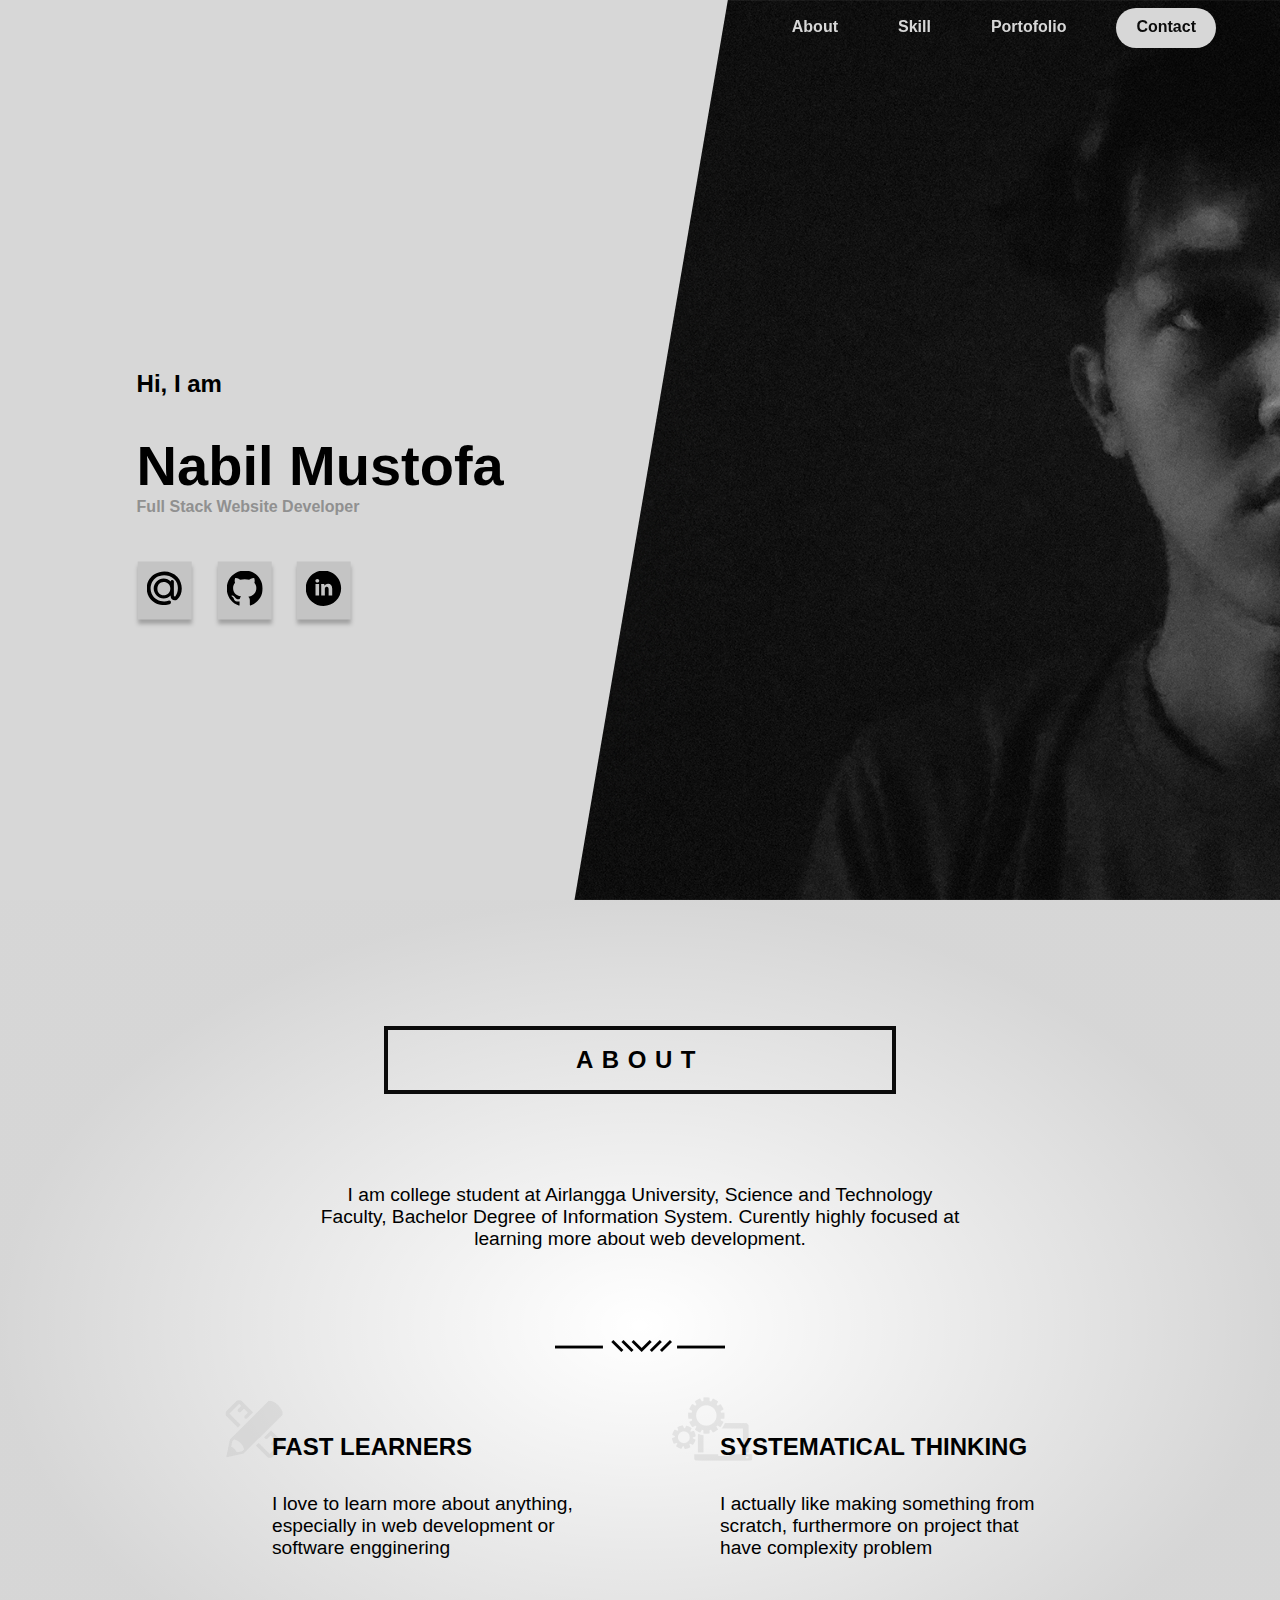
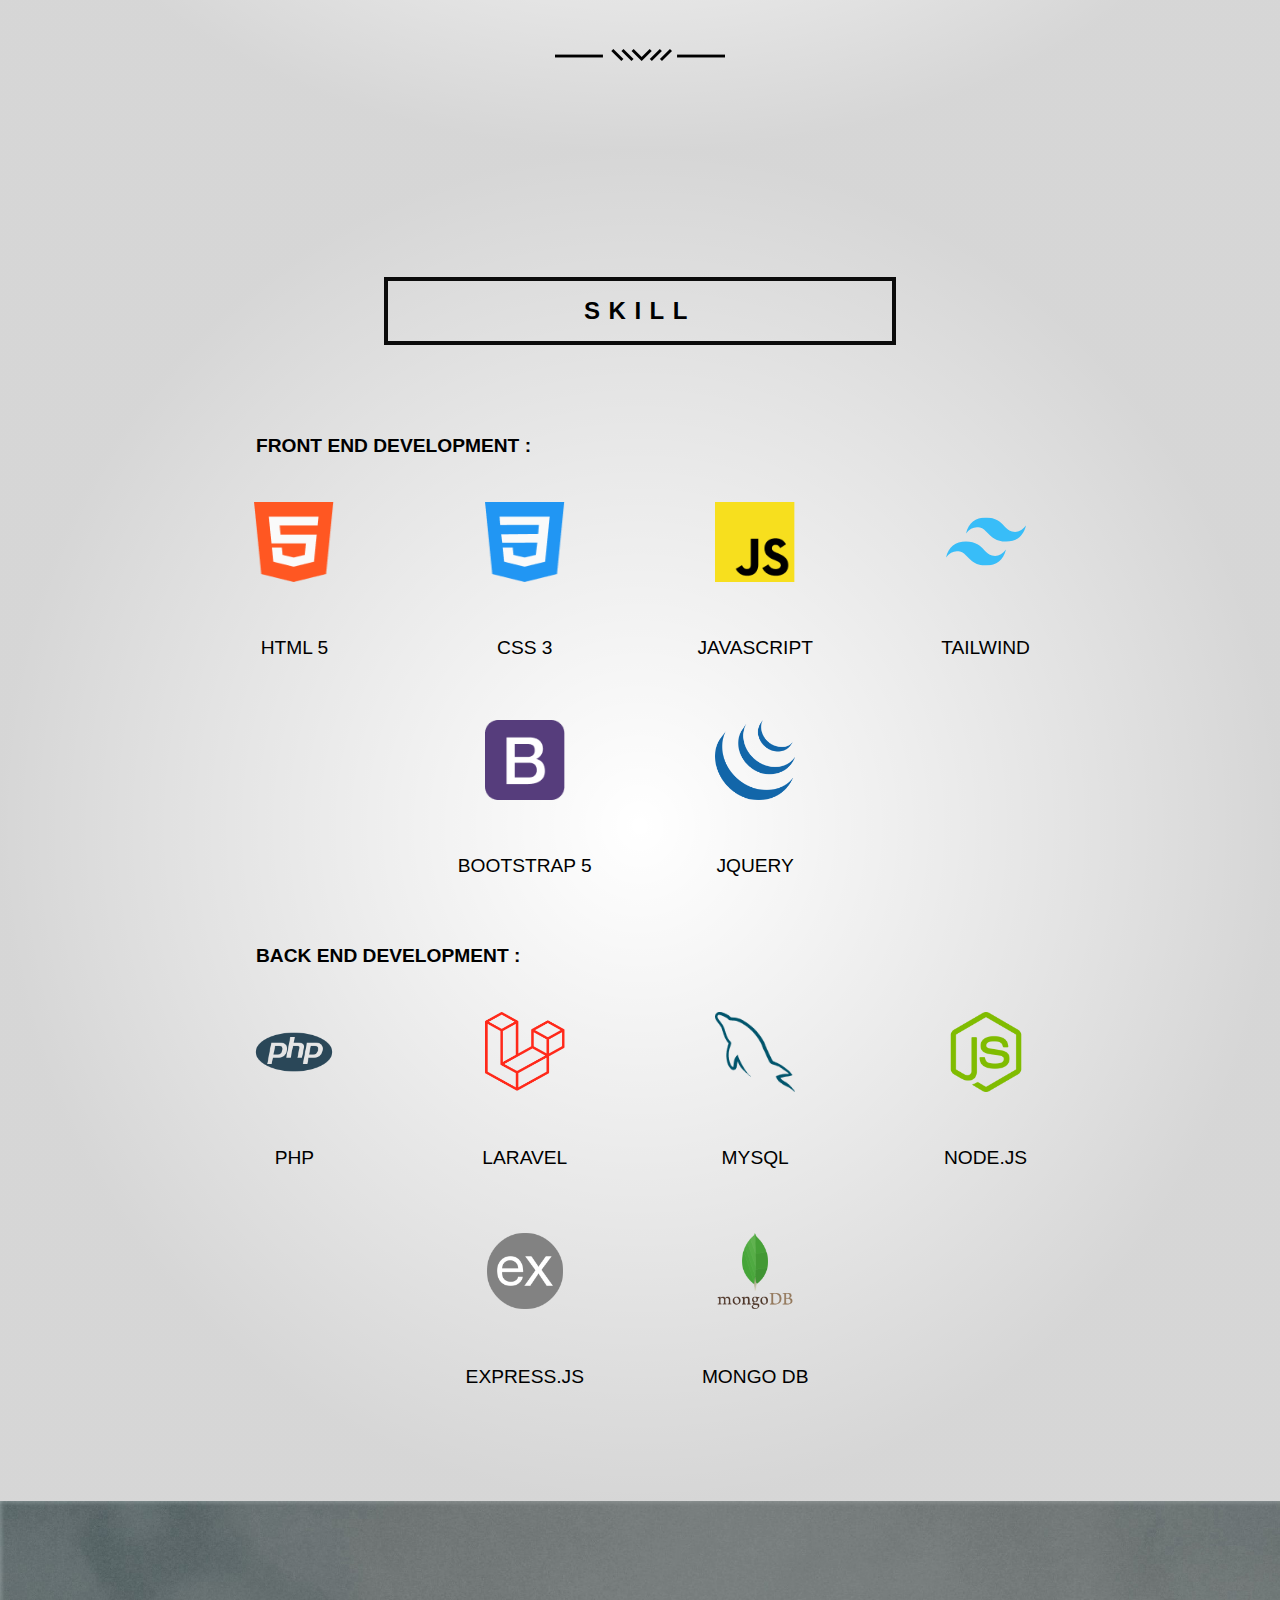
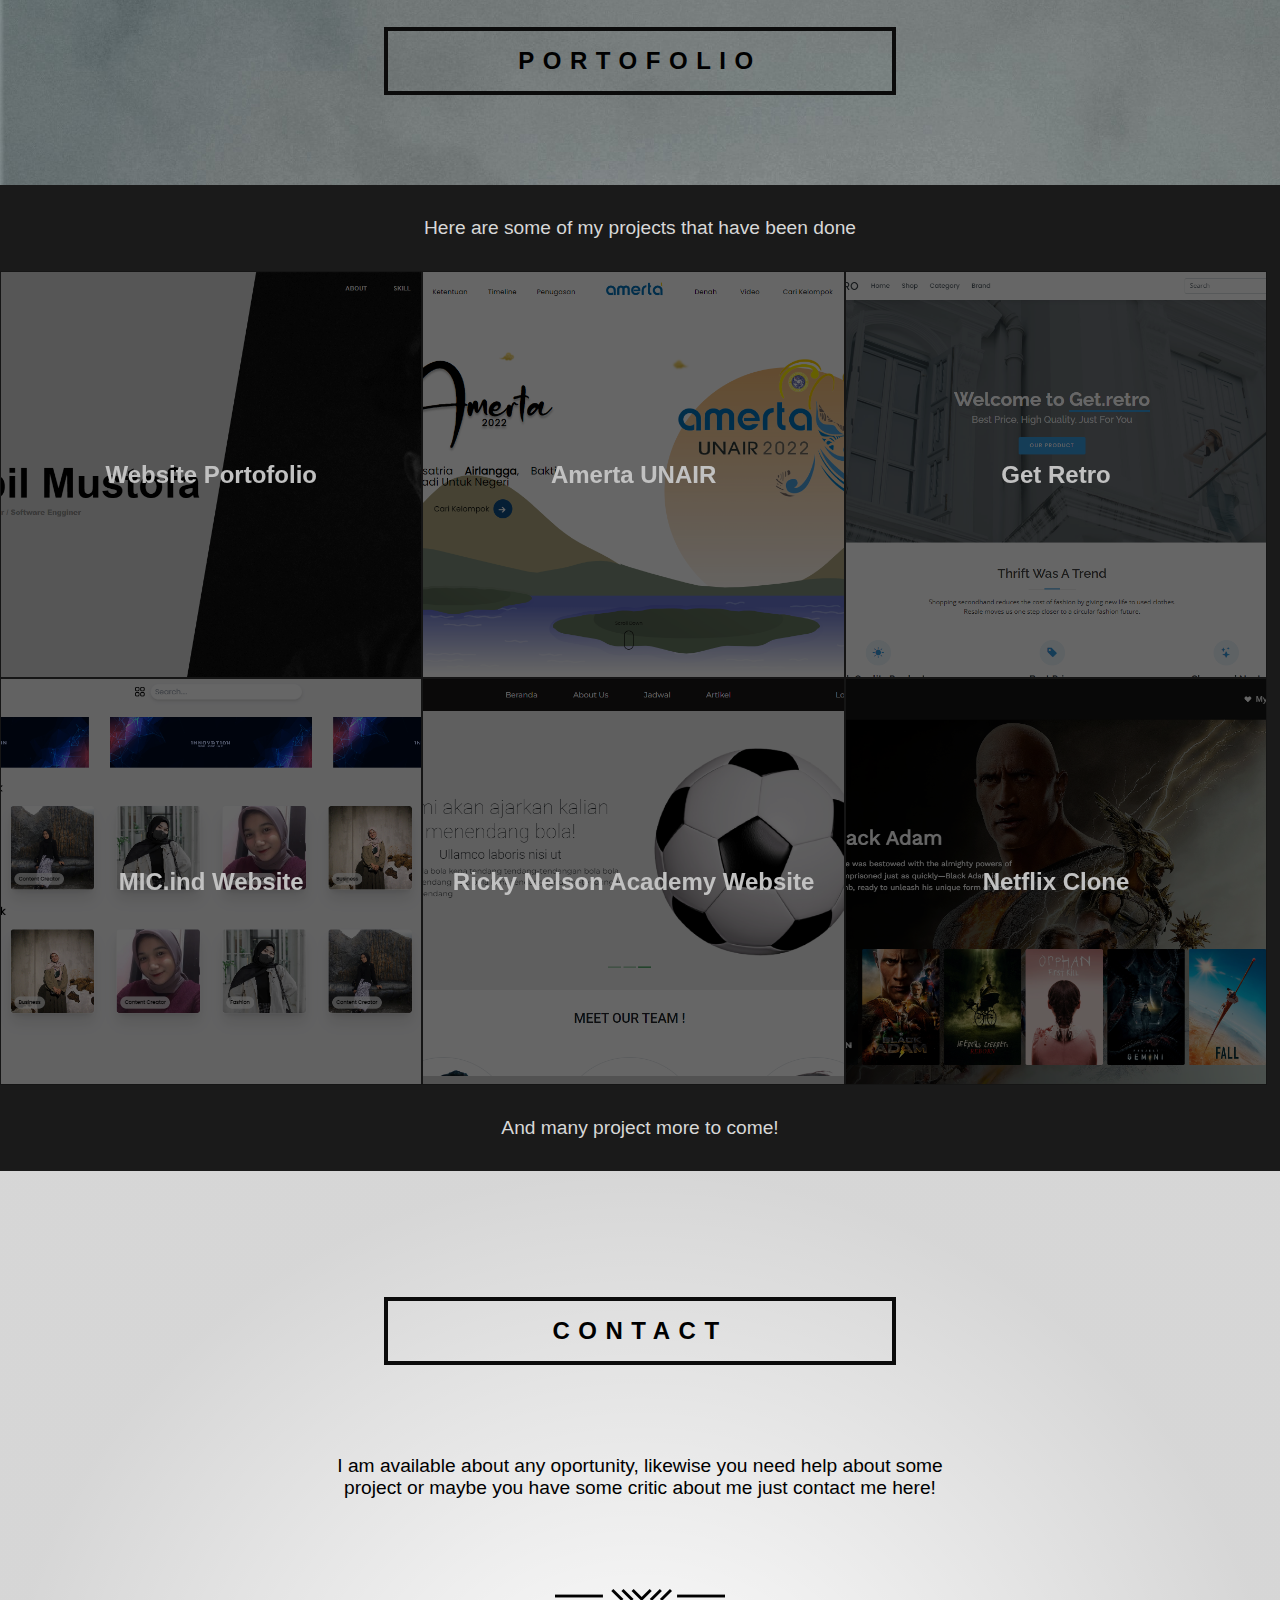
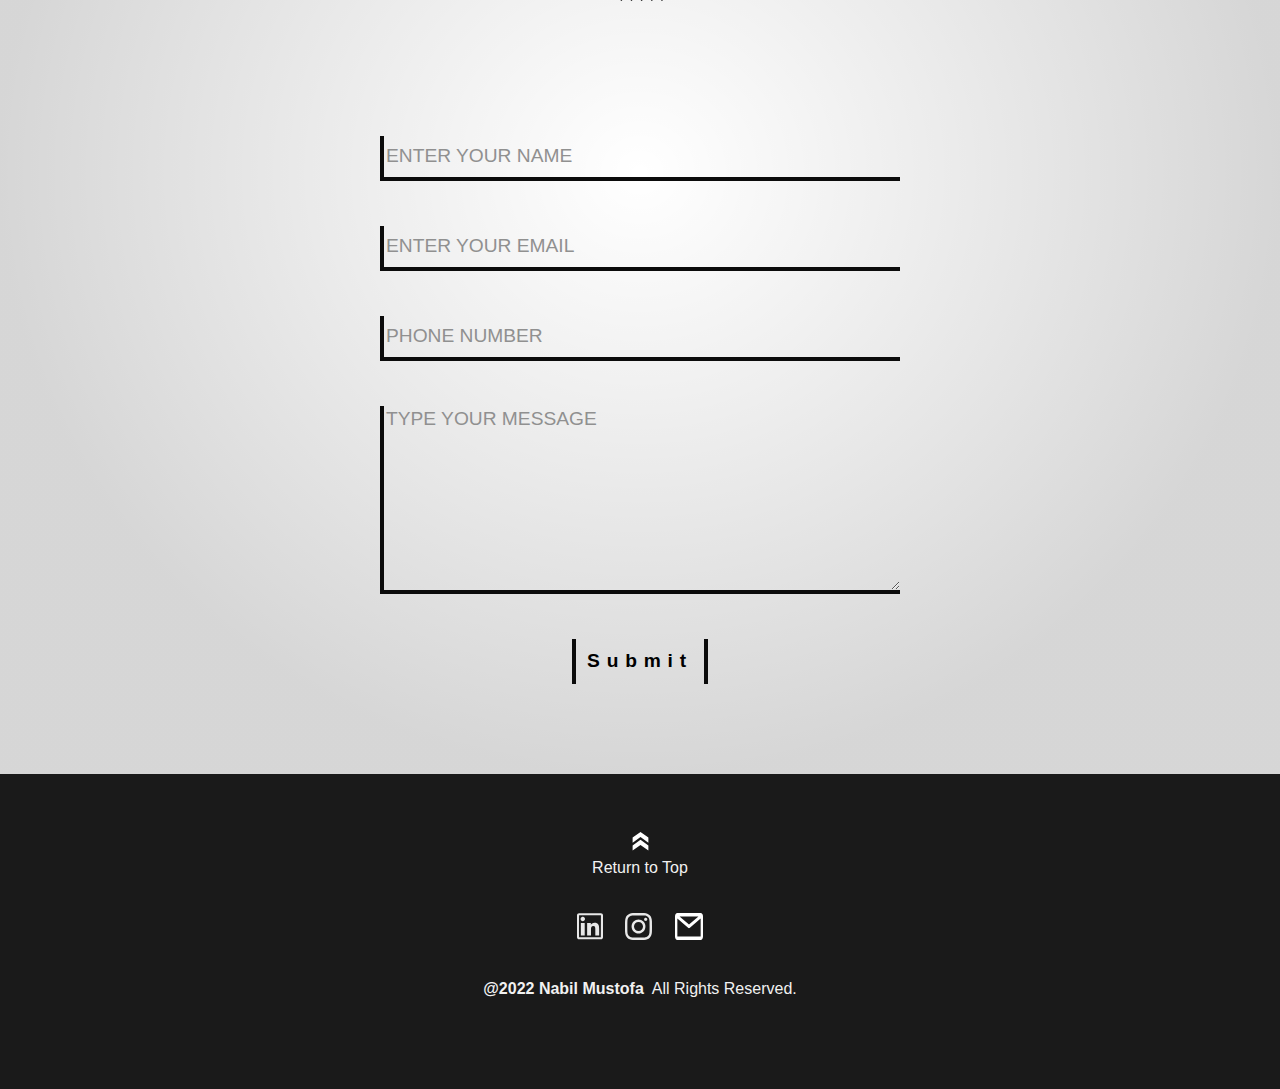
<file: index.html>
<!DOCTYPE html>
<html lang="en">
<head>
    <head>
        <meta charset="UTF-8">
        <meta name="viewport" content="width=device-width, initial-scale=1.0,maximum-scale=1.0">
        <!--TITLE-->
        <title>Nabil Portofolio</title>
        <!--font-->
        <link rel="preconnect" href="https://fonts.gstatic.com" crossorigin>
        <!--logo-->
        <link href='https://css.gg/menu.css' rel='stylesheet'>
        <!--CSS-->
        <link rel="stylesheet" href="css/style.css">
    </head>
</head>
<body >
    <nav>
        <a href="javascript:void(0);" class="nav-menu" onclick="myFunction()">
            <i class="gg-menu"></i>
        </a>
        <div class= nav-container>
            <a class = "nav-contact nav-normal" href="#contact">Contact</a>
            <a class = nav-normal href="#porto">Portofolio</a>
            <a class = nav-normal href="#skill">Skill</a>
            <a class = nav-normal href="#about">About</a>
        </div>
    </nav>
    <div class=main>
        <!-- content -->
        <div class = bg-main>
            <div class = main-divider>
                <div class = text-place>
                    <h2> Hi, I am</h2>
                    <h1 class = name>Nabil Mustofa</h1>
                    <h4> Full Stack Website Developer </h4>
                </div>
                <div class ="main-button-container" >
                    <a class = "main-button" href="mailto:nabilmustofa6@gmail.com">
                        <img class="button-image" src="img/email.svg">
                    </a>
                    <a class = "main-button" href="https://github.com/NabilMustofaa">
                        <img class="button-image" src="img/github.svg">
                    </a>
                    <a class = "main-button" href="https://www.linkedin.com/in/nabil-mustofa-41b3b0206/">
                        <img class="button-image" src="img/linkedin.svg">
                    </a>
                </div>
            </div>
        </div>
    </div>
    
    <div id="about" class="about">
        <div class = "box">
            <div class ="box-text">ABOUT</div>
        </div>
        <div class = "about-text">I am college student at Airlangga University, Science and Technology Faculty, Bachelor Degree of Information System. Curently highly focused at learning more about web development.</div>
        <div class = "divider" ><img src="img/separatorBlack 1.png"></div>
        <div class = "about-speciality-container">
            <div class="specilaty-container">
                <img class="img-speciality" src="img/136378-200 1.png">
                <div class="header-speciality">FAST LEARNERS</div>
                <div class="text-speciality">I love to learn more about anything, especially in web development or software engginering</div>
    
            </div>
            <div class="specilaty-container">
                <img class="img-speciality" src="img/img_533288 1.png">
                <div class="header-speciality">SYSTEMATICAL THINKING</div>
                <div class="text-speciality">I actually like making something from scratch, furthermore on project that have complexity problem </div>
    
            </div>
        </div>
        <div class = "divider" ><img src="img/separatorBlack 1.png"></div>
    </div>
    <div id="skill" class="skill">
        <div class = "box">
            <div class ="box-text">SKILL</div>
        </div>
        <div class = "about-head">FRONT END DEVELOPMENT : </div>
        <div class = "grid-skill">
            <div class="skill-container">
                <img class="img-skill" src="img/HTML5.png">
                <div class="text-skill">HTML 5</div>
            </div>
            <div class="skill-container">
                <img class="img-skill"src="img/CSS3.png">
                <div class="text-skill">CSS 3</div>
            </div>
            <div class="skill-container">
                <img class="img-skill"src="img/JAVASCRIPT.png">
                <div class="text-skill">JAVASCRIPT</div>
            </div>
            
            <div class="skill-container">
                <img class="img-skill" src="img/tailwindcss.svg">
                <div class="text-skill">TAILWIND</div>
            </div>
            <div class="skill-container"></div>
            <div class="skill-container">
                <img class="img-skill"src="img/bootstrap.png">
                <div class="text-skill">BOOTSTRAP 5</div>
            </div>
            <div class="skill-container">
                <img class="img-skill"src="img/jquery.png">
                <div class="text-skill">JQUERY</div>
            </div>
        </div>
        <div class = "about-head">BACK END DEVELOPMENT : </div>
        <div class = "grid-skill">
            <div class="skill-container">
                <img class="img-skill" src="img/php.png">
                <div class="text-skill">PHP</div>
            </div>
            <div class="skill-container">
                <img class="img-skill" src="img/laravel.png">
                <div class="text-skill">LARAVEL</div>
            </div>
            <div class="skill-container">
                <img class="img-skill" src="img/MYSQL.png">
                <div class="text-skill">MYSQL</div>
            </div>
            <div class="skill-container">
                <img class="img-skill" src="img/node.png">
                <div class="text-skill">NODE.JS</div>
            </div>
            <div class="skill-container"></div>
            <div class="skill-container">
                <img class="img-skill" src="img/express.png">
                <div class="text-skill">EXPRESS.JS</div>
            </div>
            <div class="skill-container">
                <img class="img-skill" src="img/mongo.png">
                <div class="text-skill">MONGO DB</div>
            </div>
        </div>
    </div>

    <div id="porto" class="porto">
        <div class = "box">
            <div class ="box-text">PORTOFOLIO</div>
        </div>
        <div>
            <div class="porto-text">
                Here are some of my projects that have been done
            </div>
            <div class="porto-container">
                <a class="image-place">
                    <img class="image-porto" src="img/porto.png">
                    <div class="overlay">Website Portofolio</div>
                </a>
                <a class="image-place">
                    <img class="image-porto" src="img/AMERTA.png">
                    <div class="overlay">Amerta UNAIR</div>
                </a>
                <a class="image-place">
                    <img class="image-porto" src="img/getRetro.png">
                    <div class="overlay">Get Retro</div>
                </a>
                <a class="image-place">
                    <img class="image-porto" src="img/mic ind.png">
                    <div class="overlay">MIC.ind Website</div>
                </a>

                <a class="image-place">
                    <img class="image-porto" src="img/RNA.png">
                    <div class="overlay">Ricky Nelson Academy Website</div>
                </a>
                <a class="image-place">
                    <img class="image-porto" src="img/NETFLIX.png">
                    <div class="overlay">Netflix Clone <span></span></div>
                </a>
            </div>
            <div class="porto-text">
                And many project more to come!
            </div>
        </div>
    </div>

    <div id="contact" class="contact">
        <div class = "box">
            <div class ="box-text">CONTACT</div>
        </div>
        <div class = "about-text">I am available about any oportunity, likewise you need help about some project or maybe you have some critic about me just contact me here!</div>
        <div class = "divider" ><img src="img/separatorBlack 1.png"></div>
        <form>
            <div class="contact-form-container">
                <input class="contact-input" type="text" id="name" name="name" placeholder="ENTER YOUR NAME">
                <input class="contact-input" type="text"id="email" name="email" placeholder="ENTER YOUR EMAIL">
                <input class="contact-input" type="text"id="phone" name="phone" placeholder="PHONE NUMBER">
                <textarea class="contact-input" name="message" id="message" placeholder="TYPE YOUR MESSAGE"></textarea>
                <button class="explore" id="contact-button" type="button"> Submit</button>
            </div>
        </form>
    </div>
    <footer>
        <div class="footer-container">
            <a href="#">
            <img class="button-arrow" src="img/arrow.svg" >
            </a>   
            <a class="footer-container" href="#">
            </br>Return to Top
            </a>
        </div>
        <div class="footer-container image">
            <a href="https://www.linkedin.com/in/nabil-mustofa-41b3b0206/">
            <img class="img-footer" src="img/Linkedin-white.svg">
            </a>
            <a>
            <img class="img-footer" src="img/instagram.svg">
            </a>
            <a href="mailto:nabilmustofa6@gmail.com">
            <img class="img-footer" src="img/mail.svg">
            </a>
        </div>
        <div class="footer-container">
            <b>@2022 Nabil Mustofa</b>&nbsp All Rights Reserved.
        </div>
    </footer>
    <script src="js/nav.js"></script>
    <script src="https://smtpjs.com/v3/smtp.js"></script>
    <script src="js/script.js"></script>
</body>
</html>
</file>
<file: css/style.css>
html{
    scroll-behavior: smooth;
    overflow-x: hidden;
}
body{
    margin: 0;
    height: auto;
    width: auto ;
    font-family: 'Montserrat', sans-serif;
}

/* ultilty */
.opacity-0{
    opacity: 0;
    transition: all 0.5s ease-in-out;
}
.opacity-1{
    opacity: 1;
    transition: all 0.5s ease-in-out;
}



.main{
    height: 100vh;
    background-image: url(/img/back.png);
    background-size: cover;
    background-repeat: none;
    position: relative;
    z-index:1;
}
.about,.contact,.skill,.detail{
    padding: 9vh 0 5vh 0;
    position: relative;
    background: radial-gradient(50% 50% at 50% 50%, rgba(26, 21, 21, 0) 0%, rgba(1, 1, 1, 0.16) 100%), #FFFFFF; 
    mix-blend-mode: normal;
    z-index: 3;
}
.porto{
    padding: 9vh 0 0 0;
    background-size: cover;
    background-image: url(/img/portobg.png);
    
}
.bg-main{
    display: flex;    
    height: auto;
    width: 100%;
    
}
.text-place{
    margin: 60vh 0 0 20vw;
    transform: rotate(-9.67deg);
}

.main-divider{
    height: 150vh;
    width: 60vw;
    background-color: #D7D7D7;
    transform: rotate(9.67deg);
    margin: -15% 0 0 -10%;
    z-index: 1;
}
.main-button-container{
    display: flex;
    margin: 5vh 0 0 22vw;
    transform: rotate(-9.67deg);
}
.main-button{
    margin-right: 2vw;
    background: #C4C4C4;
    box-shadow: 0px 4px 4px rgba(0, 0, 0, 0.25);
    padding: 1vh ;
}
.main-button:hover{
    background: #A9A9A9;
    box-shadow: 0px 4px 4px rgba(0, 0, 0, 0.25);
    padding: 1vh ;
    transform: translateY(-5px);
    transition: all 0.3s ease;
}
.button-image{
    width: 4vh;
    height: 4vh;
    margin: auto 0
}
li{
    text-decoration: none;
}
nav{
    width: 100vw;
    display: flex;
    flex-direction: row;
    padding: 0.5rem 1rem 0 0;
    position: fixed;
    transition: background 250ms ease-in;
    z-index: 999;
}

.nav-scrolled{
    background-color: #1A1A1A;
}
a{
    flex-direction: column;
    text-decoration: none;
    font-family:'Raleway', sans-serif;
    font-style:normal;
    font-weight: 700;
}
.nav-container{
    display: flex;
    flex-direction: row-reverse;
    width : 40vw;
    height: 2.5rem;
    margin : 0 5vw 0.5rem 55vw;
    z-index: 98;
}

.nav-normal{
    margin-left: 40px;
    font-size: 1rem;
    padding: 10px;
    color: #D7D7D7;
}
#detail nav {
    background-color: #1A1A1A;
}

.detail{
    width: 85vw;
    padding: 15vh 7.5vw 0 7.5vw;
}
.detail img{
    border-radius: 5px;
    
}
.detail-container{
    display: grid;
    width: 100%;
    grid-template-columns: 75% 25%;
}
.detail-main img{
    width: 100%;
    margin: 0 0 0 0;
}
.detail-side{
    display: flex;
    flex-direction: column;
}
.detail-side img{
    transition: all 0.3s ease;
    width: 95%;
    margin: 0 0 4% 5%;
    object-fit: cover;
}
.detail-side img:hover{
    transform: scale(1.1);
    transition: all 0.3s ease;
}

.detail a{
    color: #1A1A1A;
    font-size: 1rem;
    margin: 0 0 5vh 0;
}
.detail a span{
    font-size: 1.55rem;
    margin: 0 0 0 0.5vw;
}
.detail-desc{
    display: flex;
}
.detail-text{
    color: #1A1A1A;
    width: 98%;
    margin: 0 2% 0 0;
    font-family: 'Raleway', sans-serif;
    font-style: normal;
    text-align: justify;
}
.detail h1{
    font-size: 2rem;
    margin: 2% 0 0 0;
    color: #1A1A1A;
}
.detail-text h4, .detail-text h4 a{
    font-size: 1rem;
    font-weight: 600;
    margin: 0 0 2vh 0;
    color: #1A1A1A;
}
.detail-tech{
    display: flex;
    flex-direction: row;
    margin: 0 0 5vh 0;
}
.detail-tech-item img{
    width: 3vw;
    height: 6vh;
    margin: 0 1vw 0 0;
}
.detail-sub{
    margin: 0 0 0 6%;
}
.detail-sub h3{
    font-size: 1.05rem;
    font-weight: 600;
    margin: 5% 0 0 0;
    color: #1A1A1A;
}
.detail-sub a{
    font-size: 1rem;
    font-weight: 300;
    color: #1A1A1A;
    text-decoration: underline;
}



.nav-normal.nav-contact:hover{
    transform: scale(1.05);
    border: 0;
}
.nav-normal:hover{
    border-bottom: #909090 3px solid;
    transform: scale(1.05);
    transition: all 0.2s ease;
}
.logo-container{
    margin : 5vh 5vw 5vh 0;
}
.logo{
    color:#1A1A1A;
}

.nav-contact{
    color:#0B0B0B ;
    padding: 10px 20px 10px 20px;
    background-color: #D7D7D7;
    border-radius: 30px;
}

.nav-menu, .gg-menu{
    z-index: 99;
    display: none;
}

h4,h1,h2{
    margin : 0;
    font-style: normal;
    font-weight: bold;
    font-family: 'Montserrat', sans-serif;
}

h4{
    color: #909090;
    font-weight: 800;
}

h1.name{
    margin: 35px 0 0 0;
    font-size: 3.5rem;
    
}

.box{
    display: flex;
    margin: 5vh 30vw 10vh 30vw;
    padding: 1rem 2rem 1rem 2rem;
    border: 4px solid #0B0B0B;
    justify-content: center;
    width: auto;
}
.box-text{
    text-align: center;
    margin: 0;
    font-family: 'Montserrat', sans-serif;
    font-style: normal;
    font-weight: bold;
    font-size: 1.5rem;
    text-align: center;
    letter-spacing: 0.35538em;
}
.divider{
    display: flex;
    justify-content: center;
    padding: 5vh;
    margin: 5vh auto 0 auto;
}

.about-text{
    font-family: 'Raleway', sans-serif;
    font-style: normal;
    font-size: 1.2rem;
    margin: 0 25vw 0 25vw;
    width : fit-content;
    text-align: center;
}
.about-speciality-container{
    margin: 0 20vw 0vh 20vw;
    display: grid;
    grid-template-columns: 30vw 30vw;
    grid-template-rows: 10vh, 5vh;
    grid-gap: 2vh 5vw;
    justify-content: center;
}
.speciality-container{
    display: flex; 
}
.img-speciality{
    height: 4rem;
}
.header-speciality{
    font-family: 'Montserrat', sans-serif;
    font-style: normal;
    font-weight: bold;
    font-size: 1.5rem;
    margin: -2rem 0 2rem 3rem;
}
.text-speciality{
    font-family: 'Raleway', sans-serif;
    font-style: normal;
    font-size: 1.2rem;
    margin: 0 0 0 3rem;
}

.explore{
    margin: 0 15vw 0 15vw;
    background-color: transparent;
    font-family: 'Montserrat', sans-serif;
    font-style: normal;
    font-weight: bold;
    font-size: 1.2rem;
    letter-spacing: 0.35538em;
    border : 0px;
    border-left: 4px solid #0B0B0B;
    border-right: 4px solid #0B0B0B;
    text-align: center;
    
}
.about-head{
    font-family: 'Montserrat', sans-serif;
    font-style: normal;
    font-weight: bold;
    font-size: 1.2rem;
    margin: 0 20vw 0 20vw;
    width : 60vw;
    text-align: left;
}
.grid-skill{
    margin: 5vh 15vw 5vh 15vw;
    display: grid;
    grid-template-columns: 15vw 15vw 15vw 15vw;
    grid-gap: 3vw;
    justify-content: center;

}
.skill-container{
    display: grid;
    grid-template-rows: 10vh 5vh;
    justify-content: center;
    grid-row-gap: 5vh;
}
.text-skill{
    font-family: 'Montserrat', sans-serif;
    font-style: normal;
    font-size: 1.2rem;
    text-align: center;
}
.img-skill{
    margin: 0 3vw 0 3vw;
    height: 5rem;
    width: 5rem;
} 
.porto-container{
    background-color: #1A1A1A;
    display: grid;
    grid-template-columns: 33vw 33vw 33vw;
    padding: 0;
}
.porto-text{
    font-family: 'Montserrat', sans-serif;
    font-style: normal;
    font-weight: 400;
    font-size: 1.2rem;
    padding: 2rem 25vw;
    text-align: center;
    color: #D7D7D7;
    background-color: #1A1A1A;
}
.image-place{
    display: block;
    position: relative;
    filter: brightness(0.8);
    border: 1px solid #1A1A1A;
}
.image-porto{
    display: block;
    object-fit: cover;
    height: 45vh;
    width: 100%;
}
.overlay {
    position: absolute;
    width: 100%;
    height: 3vh;
    bottom: 0;
    background: rgb(0, 0, 0);
    background: rgba(0, 0, 0, 0.5); /* #0B0B0B see-through */
    color: #f1f1f1;
    transition: .5s ease;
    opacity:1;
    font-family: 'Montserrat', sans-serif;
    font-weight: bold;
    font-size: 1.5rem;
    text-align: center;
    padding: 21vh 0
  }
.image-place:hover .overlay {
    opacity: 0;
  }
.image-place:hover{
    transform: scale(1.1);
    filter: brightness(1);
    transition: all 0.5s ease;
    z-index: 98;
}

.contact-form-container{
    margin: 10vh 5vw 5vh 5vw;
    display: grid;
    grid-auto-rows: minmax(5vh, auto);
    grid-gap: 5vh ;
    justify-content: center;
}
.contact-input{
    width: 40vw;
    border: 0px;
    border-left: 4px solid #0B0B0B;
    border-bottom: 4px solid #0B0B0B;
    background-color: transparent;
    font-family: 'Montserrat', sans-serif;
    font-style: normal;
    font-size: 1.2rem;
    color: #1A1A1A;
}
textarea{
    height :20vh;
    resize: vertical;
}
.contact-input::placeholder{
    color: #909090;
}

.contact-input:focus,.contact-input::after{
    outline: none;
    color: #1A1A1A;
}


footer{
    background: #1A1A1A;
    height: 25vh;
    padding: 5vh 0 5vh 0;
    justify-content: center;
    display: flex;
    flex-direction: column;
}
.footer-container{
    color: #f1f1f1;
    font-family:'Raleway', sans-serif;
    font-style: normal;
    font-weight: normal;
    text-align: center;
    margin: 0 0 4vh 0;
}
.image{
    flex-direction: row;
}
.button-arrow{
    height: 3vh;
}
.button-arrow:hover{
    transform: translateY(-5px);
    transition: all 0.3s ease;
}

.footer-container:hover .button-arrow{
    transform: translateY(-5px);
    transition: all 0.3s ease;
}

.img-footer{
    height: 3vh;
    margin: 0 1vh 0 1vh ;
}

@media only screen and (max-width:769px) {
    nav{
        flex-direction: column;
    }
    
    .nav-menu{
        display: flex;
        flex-direction: row-reverse;
        margin: 2rem 2vw 2rem 90vw;
    }

    .nav-container{
        display: none;
        flex-direction: column-reverse;
        padding: 10vh 0 0 0;
        margin: -10vh 0 0 0;
        background-color: #1A1A1A;
        width: 100vw;
        transition: background 250ms ease-in;
    }
    .nav-normal{
        text-align: right;
        margin: 0 0 0.5rem 0;

    }
    
    .gg-menu{
        display: block;
        color: #f1f1f1;
    }
    
    :root{
        font-size: 8px;
        overflow-x: hidden;
    }
    body{
        width: 100vw;
    }
    .main{
        background-image: url(/img/back_potrait.png);
        width: 100w;
        height: 100vh;
    }

    .bg-main{
        height: 100vh;
    }
    .text-place{
        transform: none;
        margin: 5vh;
    }
    .main-button-container{
        transform: none;
        margin: 10vh 5vw 0 auto;
        flex-direction: column;
        height: 2vh;
    }
    .main-button{
        transform: none;
        all: unset;
        margin-top:0
    }
    .main-divider{
        transform: none;
        display: flex;
        width: 100vw;
        height: 100vh;
        margin: 70vh 0 0 0;
    }
    .about-text{
        margin : 0 10vw 0 10vw;
        width: fit-content;
    }
    .about-speciality-container{
        margin: 0 10vw 0 10vw;
        width: 80vw;
        grid-template-columns: none;
    }
    .about,.skill,.contact{
        padding : 6vh 0 2vh 0;
    }
    .divider{
        margin:0;
    }
    .img-speciality{
        height: 5vh;
    }
    .header-speciality{
        margin: -2.5vh 0 5vh 7.5vw;
    }
    .grid-skill{
        grid-template-columns: 20vw 20vw;
        grid-gap: 5vh 5vh;
        grid-template-rows: 20vw 20vw;
    }
    .skill-container{
        grid-row-gap: 0;
    }
    .box{
        margin:5vh 25vw 10vh 25vw
    }
    .contact-input{
       width: 60vw; 
    }
}
</file>
